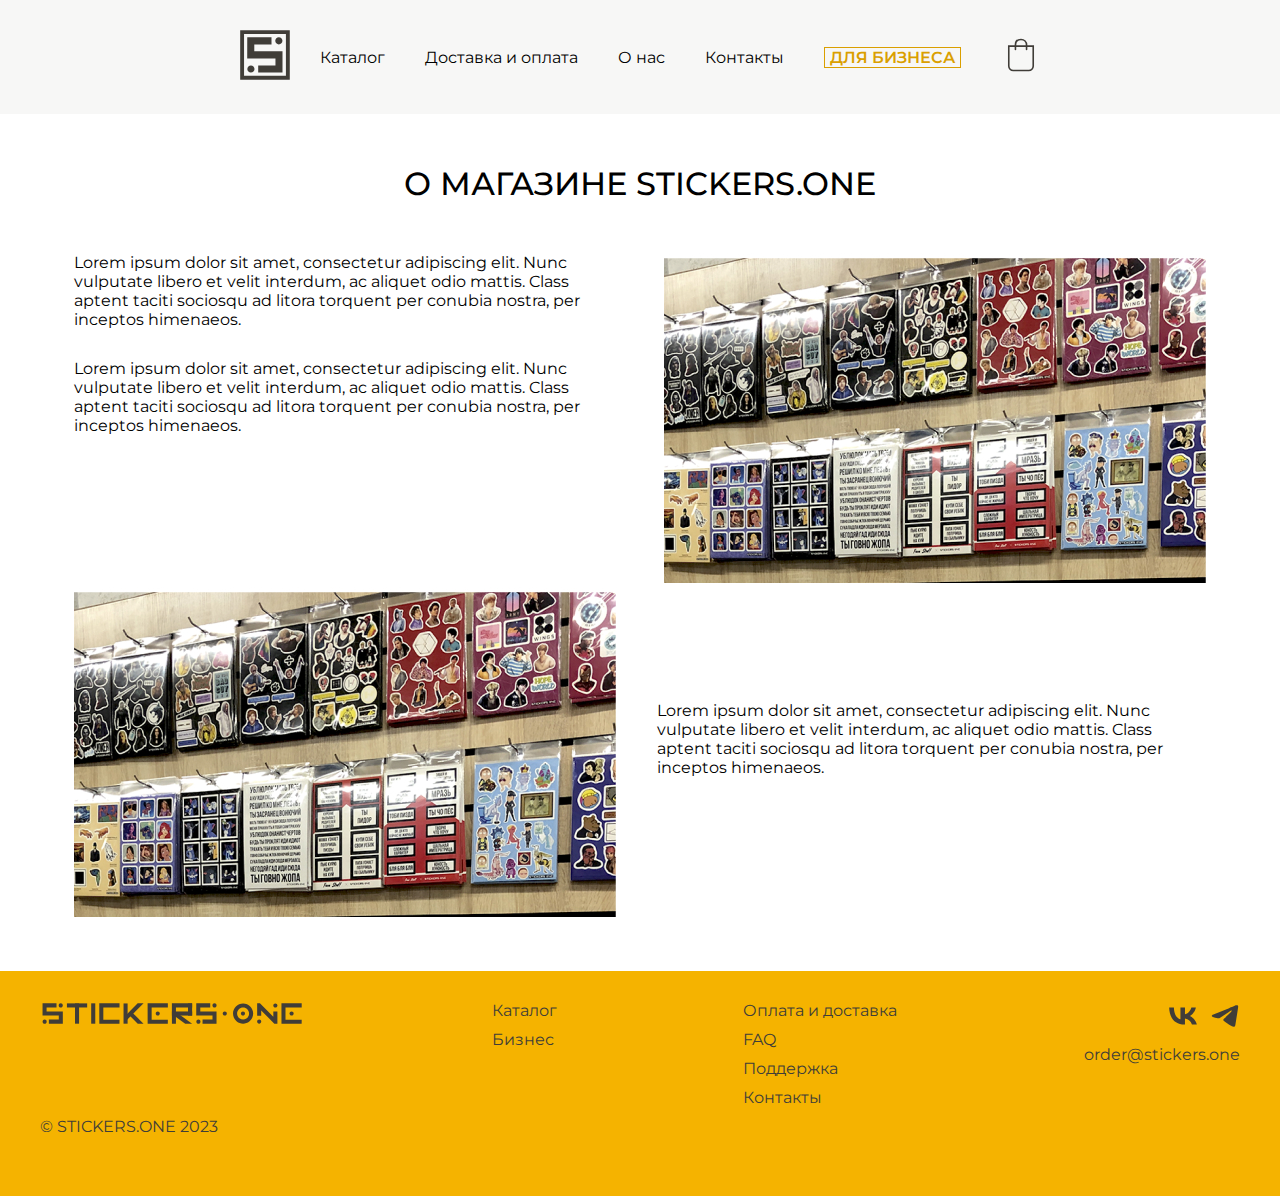
<file: about.html>
<!DOCTYPE html>
<html lang="ru">

<head>
    <meta charset="UTF-8">
    <meta name="viewport" content="width=device-width, initial-scale=1.0">
    <link rel="preconnect" href="https://fonts.googleapis.com">
    <link rel="preconnect" href="https://fonts.gstatic.com" crossorigin>
    <link
        href="https://fonts.googleapis.com/css2?family=Inter:wght@400;700&family=Montserrat:wght@400;500;600&family=Roboto:wght@400;900&display=swap"
        rel="stylesheet">
    <link rel="stylesheet" href="main.css">
    <title>STICKERS ONE</title>
</head>

<body>
    <div class="wrapper">
        <header class="header">
            <div class="container">
                <div class="e">
                    <a class="menu__logo-link" href="index.html">
                        <img src="image/logo.svg.svg" alt="" class="menu__logo">
                    </a>
                    <ul class="menu__nav">
                        <li class="menu__list">
                            <a class="menu__link" href="#">Каталог</a>
                        </li>
                        <li class="menu__list">
                            <a class="menu__link" href="payment and delivery.html">Доставка и оплата</a>
                        </li>
                        <li class="menu__list">
                            <a class="menu__link" href="about.html">О нас</a>
                        </li>
                        <li class="menu__list">
                            <a class="menu__link" href="contacts.html">Контакты</a>
                        </li>
                        <li class="menu__list">
                            <a class="menu__link border__link" href="#">ДЛЯ БИЗНЕСА</a>
                        </li>
                        <li class="menu__list">
                            <a class="menu__link" href="#">
                                <img src="image/Button - Shopping cart → SVG.svg" alt="" class="buy__btn">
                            </a>
                        </li>
                    </ul>
                    <button class="menu__btn">
                        <span></span>
                        <span></span>
                        <span></span>
                    </button>
                </div>
            </div>
        </header>
        <main class="main">
            <div class="container">
                <section class="about">
                    <h2 class="section__title">О МАГАЗИНЕ STICKERS.ONE</h2>
                    <div class="about-magazine1">
                        <div class="about-text1">
                            <p class="about-copy">Lorem ipsum dolor sit amet, consectetur adipiscing elit. Nunc
                                vulputate libero et velit interdum, ac aliquet odio mattis. Class aptent taciti sociosqu
                                ad litora torquent per conubia nostra, per inceptos himenaeos.</p>
                            <p class="about-copy">Lorem ipsum dolor sit amet, consectetur adipiscing elit. Nunc
                                vulputate libero et velit interdum, ac aliquet odio mattis. Class aptent taciti sociosqu
                                ad litora torquent per conubia nostra, per inceptos himenaeos.</p>
                        </div>
                        <div class="about-img">
                            <img src="image/about1.jpg" alt="" class="about-image">
                        </div>
                    </div>
                    <div class="about-magazine2">
                        <div class="about-img">
                            <img src="image/about1.jpg" alt="" class="about-image">
                        </div>
                        <div class="about-text2">
                            <p class="about-copy">Lorem ipsum dolor sit amet, consectetur adipiscing elit. Nunc
                                vulputate libero et velit interdum, ac aliquet odio mattis. Class aptent taciti sociosqu
                                ad litora torquent per conubia nostra, per inceptos himenaeos.</p>
                        </div>
                    </div>

                </section>
            </div>
        </main>
        <footer class="footer">
            <div class="container">
                <div class="footer__menu">
                    <ul class="footer__menu-nav">
                        <li class="footer__menu-list">
                            <a class="footer__link" href="#">
                                <img src="image/logo2.svg.svg" alt="" class="footer__logo">
                            </a>
                        </li>
                    </ul>
                    <ul class="footer__menu-nav none">
                        <li class="footer__menu-list">
                            <a class="footer__link" href="#">Каталог</a>
                        </li>
                        <li class="footer__menu-list">
                            <a class="footer__link" href="#">Бизнес</a>
                        </li>
                    </ul>
                    <ul class="footer__menu-nav none">
                        <li class="footer__menu-list">
                            <a class="footer__link" href="#">Оплата и доставка</a>
                        </li>
                        <li class="footer__menu-list">
                            <a class="footer__link" href="#">FAQ</a>
                        </li>
                        <li class="footer__menu-list">
                            <a class="footer__link" href="#">Поддержка</a>
                        </li>
                        <li class="footer__menu-list">
                            <a class="footer__link" href="#">Контакты</a>
                        </li>
                    </ul>
                    <ul class="footer__menu-nav">
                        <li class="footer__menu-list footer__menu-logo">
                            <a class="message-link" href="https://vk.com/" target="_blank">
                                <img class="footer-img" src="image/vk.svg.svg" alt="">
                            </a>
                            <a class="message-link" href="https://web.telegram.org/" target="_blank">
                                <img class="footer-img" src="image/tg.svg.svg" alt="">
                            </a>
                        </li>
                        <li class="footer__menu-list">
                            <a class="footer__link" href="#">order@stickers.one</a>
                        </li>
                    </ul>
                </div>
                <ul class="footer__menu-nav">
                    <li class="footer__menu-list">© STICKERS.ONE 2023</li>
                </ul>
            </div>
        </footer>
    </div>

    <script src="js/menu.js"></script>
</body>

</html>
</file>
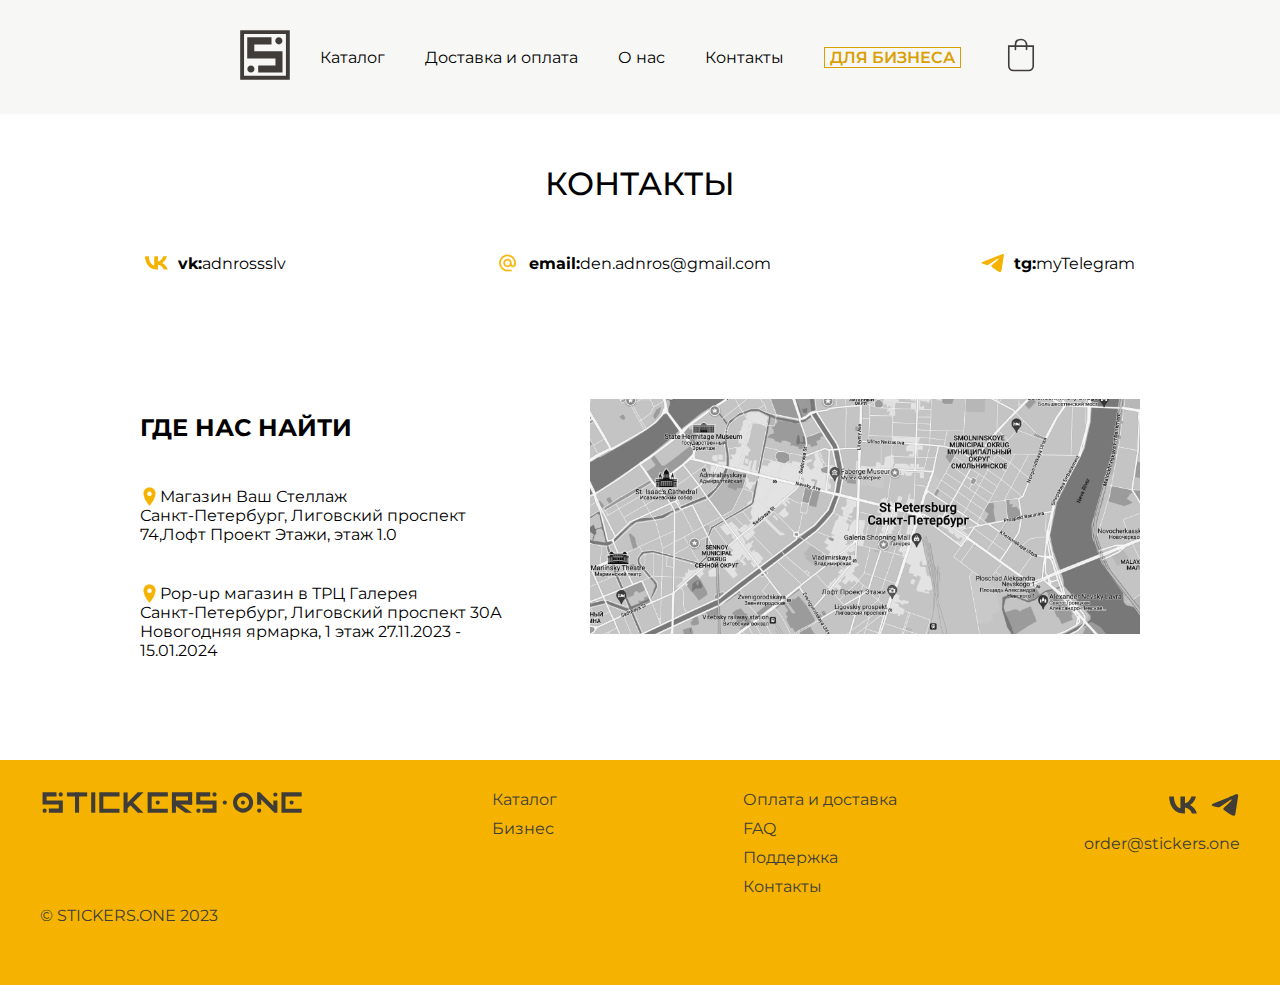
<file: contacts.html>
<!DOCTYPE html>
<html lang="ru">

<head>
    <meta charset="UTF-8">
    <meta name="viewport" content="width=device-width, initial-scale=1.0">
    <link rel="preconnect" href="https://fonts.googleapis.com">
    <link rel="preconnect" href="https://fonts.gstatic.com" crossorigin>
    <link
        href="https://fonts.googleapis.com/css2?family=Inter:wght@400;700&family=Montserrat:wght@400;500;600&family=Roboto:wght@400;900&display=swap"
        rel="stylesheet">
    <link rel="stylesheet" href="main.css">
    <title>STICKERS ONE</title>
</head>

<body>
    <div class="wrapper">
        <header class="header">
            <div class="container">
                <div class="e">
                    <a class="menu__logo-link" href="index.html">
                        <img src="image/logo.svg.svg" alt="" class="menu__logo">
                    </a>
                    <ul class="menu__nav">
                        <li class="menu__list">
                            <a class="menu__link" href="#">Каталог</a>
                        </li>
                        <li class="menu__list">
                            <a class="menu__link" href="payment and delivery.html">Доставка и оплата</a>
                        </li>
                        <li class="menu__list">
                            <a class="menu__link" href="about.html">О нас</a>
                        </li>
                        <li class="menu__list">
                            <a class="menu__link" href="contacts.html">Контакты</a>
                        </li>
                        <li class="menu__list">
                            <a class="menu__link border__link" href="#">ДЛЯ БИЗНЕСА</a>
                        </li>
                        <li class="menu__list">
                            <a class="menu__link" href="#">
                                <img src="image/Button - Shopping cart → SVG.svg" alt="" class="buy__btn">
                            </a>
                        </li>
                    </ul>
                    <button class="menu__btn">
                        <span></span>
                        <span></span>
                        <span></span>
                    </button>
                </div>
            </div>
        </header>
        <main class="main">
            <div class="container">
                <section class="contacts">
                    <h2 class="section__title">КОНТАКТЫ</h2>
                    <div class="name-adress">
                        <div class="name-adress-list">
                            <img class="name-adress-logo" src="image/vkcontacts.svg" alt="">
                            <a href="#" class="name-adress-link">
                                <p class="name-adress-text"><b>vk:</b>adnrossslv</p>
                            </a>
                        </div>
                        <div class="name-adress-list">
                            <img class="name-adress-logo" src="image/emaillogo.svg" alt="">
                            <a href="#" class="name-adress-link">
                                <p class="name-adress-text"><b>email:</b>den.adnros@gmail.com</p>
                            </a>
                        </div>
                        <div class="name-adress-list">
                            <img class="name-adress-logo" src="image/tgcontatcs.svg" alt="">
                            <a href="#" class="name-adress-link">
                                <p class="name-adress-text"><b>tg:</b>myTelegram</p>
                            </a>
                        </div>
                    </div>
                </section>
                <section class="map">
                    <ul class="map-item">
                        <li class="map-list">
                            <h2 class="map__title">ГДЕ НАС НАЙТИ</h2>
                            <p class="map-name1">Магазин Ваш Стеллаж</p>
                            <p class="map-text">Санкт-Петербург, Лиговский проспект 74,Лофт Проект Этажи, этаж 1.0</p>
                        </li>
                        <li class="map-list">
                            <p class="map-name2">Pop-up магазин в ТРЦ
                                Галерея</p>
                            <p class="map-text">Санкт-Петербург, Лиговский проспект 30А
                                Новогодняя ярмарка, 1 этаж
                                27.11.2023 - 15.01.2024</p>
                        </li>
                    </ul>
                    <img class="map-adress-logo" src="image/map-adress.jpg" alt="">
                </section>
            </div>
        </main>
        <footer class="footer">
            <div class="container">
                <div class="footer__menu">
                    <ul class="footer__menu-nav">
                        <li class="footer__menu-list">
                            <a class="footer__link" href="#">
                                <img src="image/logo2.svg.svg" alt="" class="footer__logo">
                            </a>
                        </li>
                    </ul>
                    <ul class="footer__menu-nav none">
                        <li class="footer__menu-list">
                            <a class="footer__link" href="#">Каталог</a>
                        </li>
                        <li class="footer__menu-list">
                            <a class="footer__link" href="#">Бизнес</a>
                        </li>
                    </ul>
                    <ul class="footer__menu-nav none">
                        <li class="footer__menu-list">
                            <a class="footer__link" href="#">Оплата и доставка</a>
                        </li>
                        <li class="footer__menu-list">
                            <a class="footer__link" href="#">FAQ</a>
                        </li>
                        <li class="footer__menu-list">
                            <a class="footer__link" href="#">Поддержка</a>
                        </li>
                        <li class="footer__menu-list">
                            <a class="footer__link" href="#">Контакты</a>
                        </li>
                    </ul>
                    <ul class="footer__menu-nav">
                        <li class="footer__menu-list footer__menu-logo">
                            <a class="message-link" href="https://vk.com/" target="_blank">
                                <img class="footer-img" src="image/vk.svg.svg" alt="">
                            </a>
                            <a class="message-link" href="https://web.telegram.org/" target="_blank">
                                <img class="footer-img" src="image/tg.svg.svg" alt="">
                            </a>
                        </li>
                        <li class="footer__menu-list">
                            <a class="footer__link" href="#">order@stickers.one</a>
                        </li>
                    </ul>
                </div>
                <ul class="footer__menu-nav">
                    <li class="footer__menu-list">© STICKERS.ONE 2023</li>
                </ul>
            </div>
        </footer>
    </div>

    <script src="js/menu.js"></script>
</body>

</html>
</file>
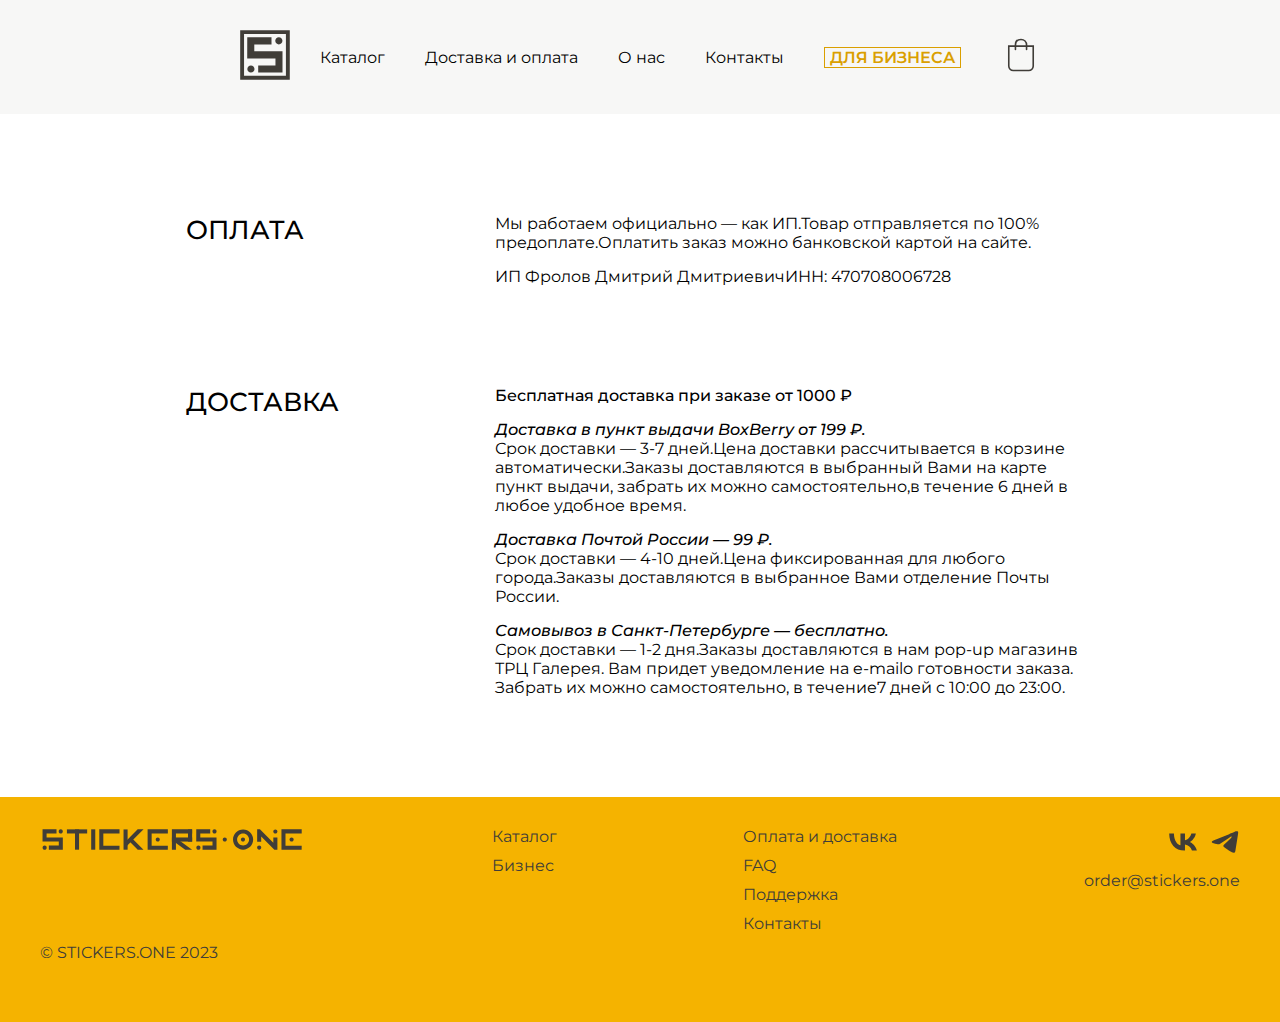
<file: payment and delivery.html>
<!DOCTYPE html>
<html lang="ru">

<head>
    <meta charset="UTF-8">
    <meta name="viewport" content="width=device-width, initial-scale=1.0">
    <link rel="preconnect" href="https://fonts.googleapis.com">
    <link rel="preconnect" href="https://fonts.gstatic.com" crossorigin>
    <link
        href="https://fonts.googleapis.com/css2?family=Inter:wght@400;700&family=Montserrat:wght@400;500;600&family=Roboto:wght@400;900&display=swap"
        rel="stylesheet">
    <link rel="stylesheet" href="main.css">
    <title>STICKERS ONE</title>
</head>

<body>
    <div class="wrapper">
        <header class="header">
            <div class="container">
                <div class="e">
                    <a class="menu__logo-link" href="index.html">
                        <img src="image/logo.svg.svg" alt="" class="menu__logo">
                    </a>
                    <ul class="menu__nav">
                        <li class="menu__list">
                            <a class="menu__link" href="#">Каталог</a>
                        </li>
                        <li class="menu__list">
                            <a class="menu__link" href="payment and delivery.html">Доставка и оплата</a>
                        </li>
                        <li class="menu__list">
                            <a class="menu__link" href="about.html">О нас</a>
                        </li>
                        <li class="menu__list">
                            <a class="menu__link" href="contacts.html">Контакты</a>
                        </li>
                        <li class="menu__list">
                            <a class="menu__link border__link" href="#">ДЛЯ БИЗНЕСА</a>
                        </li>
                        <li class="menu__list">
                            <a class="menu__link" href="#">
                                <img src="image/Button - Shopping cart → SVG.svg" alt="" class="buy__btn">
                            </a>
                        </li>
                    </ul>
                    <button class="menu__btn">
                        <span></span>
                        <span></span>
                        <span></span>
                    </button>
                </div>
            </div>
        </header>
        <main class="main">
            <div class="container">
                <section class="pay-delivery">
                    <div class="pay">
                        <h2 class="pay-delivery__title">ОПЛАТА</h2>
                        <div class="pay__delivery__text">
                            <p class="pay-delivery__t ">
                                Мы работаем официально — как ИП.Товар отправляется по 100% предоплате.Оплатить заказ
                                можно
                                банковской картой на сайте.
                            </p>
                            <p class="pay-delivery__t p">
                                ИП Фролов Дмитрий ДмитриевичИНН: 470708006728
                            </p>
                        </div>
                    </div>
                    <div class="delivery">
                        <h2 class="pay-delivery__title">ДОСТАВКА</h2>
                        <div class="pay__delivery__text">
                            <p class="pay-delivery__t bold">
                                Бесплатная доставка при заказе от 1000 ₽
                            </p>
                            <p class="pay-delivery__t i bold">Доставка в пункт выдачи BoxBerry от 199 ₽.</p>
                            <p class="pay-delivery__t ">
                                Срок доставки — 3-7 дней.Цена доставки рассчитывается в корзине автоматически.Заказы
                                доставляются в
                                выбранный Вами на карте пункт выдачи, забрать их можно самостоятельно,в течение 6 дней в
                                любое удобное время.</p>
                            <p class="pay-delivery__t i bold">Доставка Почтой России — 99 ₽.</p>
                            <p class="pay-delivery__t">
                                Срок доставки — 4-10 дней.Цена
                                фиксированная для любого
                                города.Заказы доставляются в выбранное Вами отделение Почты России.
                            </p>
                            <p class="pay-delivery__t i bold">Самовывоз в Санкт-Петербурге — бесплатно.</p>
                            <p class="pay-delivery__t">
                                Срок доставки — 1-2 дня.Заказы доставляются в нам pop-up магазинв ТРЦ Галерея. Вам
                                придет уведомление на e-mailо готовности заказа.
                                Забрать их можно самостоятельно, в течение7 дней с 10:00 до 23:00.
                            </p>
                            </p>
                        </div>
                    </div>
                </section>
            </div>
        </main>
        <footer class="footer">
            <div class="container">
                <div class="footer__menu">
                    <ul class="footer__menu-nav">
                        <li class="footer__menu-list">
                            <a class="footer__link" href="#">
                                <img src="image/logo2.svg.svg" alt="" class="footer__logo">
                            </a>
                        </li>
                    </ul>
                    <ul class="footer__menu-nav none">
                        <li class="footer__menu-list">
                            <a class="footer__link" href="#">Каталог</a>
                        </li>
                        <li class="footer__menu-list">
                            <a class="footer__link" href="#">Бизнес</a>
                        </li>
                    </ul>
                    <ul class="footer__menu-nav none">
                        <li class="footer__menu-list">
                            <a class="footer__link" href="#">Оплата и доставка</a>
                        </li>
                        <li class="footer__menu-list">
                            <a class="footer__link" href="#">FAQ</a>
                        </li>
                        <li class="footer__menu-list">
                            <a class="footer__link" href="#">Поддержка</a>
                        </li>
                        <li class="footer__menu-list">
                            <a class="footer__link" href="#">Контакты</a>
                        </li>
                    </ul>
                    <ul class="footer__menu-nav">
                        <li class="footer__menu-list footer__menu-logo">
                            <a class="message-link" href="https://vk.com/" target="_blank">
                                <img class="footer-img" src="image/vk.svg.svg" alt="">
                            </a>
                            <a class="message-link" href="https://web.telegram.org/" target="_blank">
                                <img class="footer-img" src="image/tg.svg.svg" alt="">
                            </a>
                        </li>
                        <li class="footer__menu-list">
                            <a class="footer__link" href="#">order@stickers.one</a>
                        </li>
                    </ul>
                </div>
                <ul class="footer__menu-nav">
                    <li class="footer__menu-list">© STICKERS.ONE 2023</li>
                </ul>
            </div>
        </footer>
    </div>

    <script src="js/menu.js"></script>
</body>

</html>
</file>
<file: main.css>
html {
    box-sizing: border-box;
}

*,
* ::after,
::before {
    box-sizing: inherit;
    margin: 0;
    padding: 0;
}

html,
body {
    height: 100%;
}

.container {
    max-width: 1220px;
    margin: 0 auto;
    padding: 0 10px;
}

body {
    color: #000;
    font-weight: 400;
    font-size: 16px;
    font-family: 'Montserrat', sans-serif;
    line-height: normal;
}

ul {
    list-style: none;
}

a {
    text-decoration: none;
    color: inherit;
}

.wrapper {
    min-height: 100%;
    /* чтобы сделать хедер и футер забитыми сверху и снизу*/
    display: flex;
    /* чтобы сделать хедер и футер забитыми сверху и снизу*/
    flex-direction: column;
    /* чтобы сделать хедер и футер забитыми сверху и снизу*/

}

.main {
    flex-grow: 1;
    /*для забива мэйна*/
}

/*header*/

.header {
    background-color: #F7F7F6;
    padding: 30px 0;
}

.e {
    display: flex;
    justify-content: center;
    gap: 30px;
}

.menu__logo {
    max-width: 50px;
    width: 100%;
}

.buy__btn {
    max-width: 40px;
    width: 100%;
}

.menu__nav {
    display: flex;
    gap: 40px;
    align-items: center;
}

.border__link {
    display: inline-block;
    color: #DA9F00;
    border: 1px solid #DA9F00;
    font-weight: 600;
    text-transform: uppercase;
    max-width: 140px;
    padding: 0 5px;
}

/*footer*/

.footer {
    color: #403D38;
    background-color: #F5B300;
    padding: 30px 0 50px;
}

.footer__menu {
    display: flex;
    justify-content: space-between;
    align-items: flex-start;
}

.footer__menu-logo {
    display: flex;
    justify-content: flex-end;
    align-items: center;
    gap: 12px;
}

.footer__menu-list {
    padding-bottom: 10px;
}


/*main*/

.ordering {
    padding: 30px 0;
}

.section__title {
    text-align: center;
    padding: 50px 30px;
    font-size: 32px;
    font-weight: 500;
    text-transform: uppercase;
}

.ordering__item {
    display: grid;
    align-items: center;
    grid-template-columns: repeat(7, 1fr);
}

.ordering__list {
    text-align: center;
}

.ordering-img {
    max-width: 50px;
    width: 100%;
    padding-bottom: 28px;
}

.ordering__line {
    max-width: 65px;
    width: 100%;
}

.stickers {
    display: grid;
    grid-template-columns: repeat(3, 1fr);
    grid-template-rows: repeat(3, 1fr);
    gap: 16px;
    padding: 90px 0 46px;
}

.stikers-list {
    max-height: 268px;
}

.stikers-list1 {
    max-width: 520px;
    max-height: 552px;
    grid-column-start: 1;
    grid-column-end: 2;
    grid-row-start: 1;
    grid-row-end: 3;
}

.stikers-list2 {
    grid-row-start: 3;
    grid-row-end: 4;
    max-width: 520px;
    max-height: 268px;
}

.stikersImg1 {
    width: 100%;
    height: 100%;
}

.stikersImg1,
.stikersImg2,
.stikers-img {
    border-radius: 30px;
    width: 100%;
    height: 100%;
}

.facts__stikers {
    display: flex;
    align-items: center;
    justify-content: space-around;
    padding-bottom: 70px;
}

.facts__list {
    display: flex;
    align-items: center;
    gap: 20px;
}

.facts-img {
    max-width: 90px;
    width: 100%;
}

.facts-text {
    max-width: 174px;
}

.facts-copy-text {
    text-align: center;
    max-width: 700px;
    margin: 0 auto;
    padding-bottom: 50px;
}


.message {
    background-color: #403D38;
}

.message__item {
    display: grid;
    grid-template-columns: repeat(4, 1fr);
    justify-items: center;
    gap: 30px;
    padding-bottom: 80px;
}

.message__list {
    text-align: center;
    max-width: 190px;
    width: 100%;
}

.ce {
    color: #fff;
}

.message-img {
    max-width: 50px;
    width: 100%;
    padding-bottom: 20px;
}

.vk-img {
    max-width: 70px;
    width: 100%;
}

.ozon-img {
    max-width: 120px;
    width: 100%;
}

.message-text {
    max-width: 130px;
    width: 100%;
    margin: 0 auto;
}

.vk {
    background: linear-gradient(0deg, #A2C5FF 0%, #A2C5FF 100%);
    padding: 80px 0;
    border-radius: 30px;
}

.tg {
    background: linear-gradient(0deg, #F5B300 0%, #F5B300 100%);
    padding: 80px 0;
    border-radius: 30px;
}

.oz {
    background: linear-gradient(0deg, #4058FF 0%, #4058FF 100%);
    padding: 80px 0;
    border-radius: 30px;
}

.z {
    background: linear-gradient(0deg, #F16C15 0%, #F16C15 100%);
    padding: 80px 0;
    border-radius: 30px;
}


/*ABOUT*/

.about {
    padding-bottom: 50px;
}

.about-magazine1 {
    display: flex;
    gap: 40px;
    justify-content: center;
    align-items: flex-start;
}

.about-magazine2 {
    display: flex;
    gap: 40px;
    justify-content: center;
    align-items: center;
}

.about-image {
    max-width: 550px;
    width: 100%;
}

.about-copy {
    max-width: 550px;
    padding-bottom: 30px;
}

/*payment and delivery*/

.pay-delivery {
    padding: 100px;
}

.pay,
.delivery {
    display: flex;
    justify-content: space-around;
}

.pay {
    padding-bottom: 100px;
}

.pay-delivery__title {
    max-width: 218px;
    width: 100%;
    font-size: 26px;
    font-weight: 500;
}

.pay-delivery__t {
    max-width: 600px;
}

.bold {
    font-weight: 500;
}

.p {
    padding-top: 15px;
}

.i {
    font-style: italic;
    padding-top: 15px;
}

/*контакты*/

.name-adress {
    display: flex;
    justify-content: space-around;
    align-items: center;
}

.name-adress-list {
    display: flex;
    align-items: center;
    gap: 10px;
}

.name-adress-logo {
    max-width: 23px;
    width: 100%;
}

.map {
    display: flex;
    justify-content: center;
    gap: 60px;
    align-items: center;
    padding: 100px 0;
}

.map-item {
    max-width: 390px;
}

.map-list {
    padding-top: 40px;
}

.map__title {
    padding-bottom: 45px;
}

.map-name1 {
    background-image: url(image/map.svg);
    background-size: contain;
    background-repeat: no-repeat;
    padding-left: 20px;
}

.map-name2 {
    background-image: url(image/map.svg);
    background-size: contain;
    background-repeat: no-repeat;
    padding-left: 20px;
}

.map-adress-logo {
    max-width: 550px;
    width: 100%;
}

.banner-logo {
    max-width: 1200px;
    max-height: 460px;
    width: 100%;
}


.menu__btn {
    margin-right: 10px;
    width: 30px;
    height: 20px;
    display: flex;
    flex-direction: column;
    justify-content: space-between;
    background-color: transparent;
    padding: 0;
    border: none;
    cursor: pointer;
    display: none;
}

.menu__btn>span {
    background-color: #000;
    height: 2px;
    width: 100%;
}


@media (max-width:920px) {
    .ordering__item {
        grid-template-columns: repeat(3, 1fr);
        grid-template-rows: repeat(2, 1fr);
    }

    .four {
        grid-column-start: 3;
        grid-row-start: 3;
    }

    .six {
        grid-column-start: 1;
        grid-row-start: 3;
    }

    .three {
        grid-column-start: 3;
        grid-row-start: 2;
        transform: rotate(90deg);
    }

    .five {
        grid-column-start: 2;
        grid-row-start: 3;
        transform: rotate(180deg);
    }

    .facts__stikers {
        flex-direction: column;
        gap: 20px;
    }

    .map {
        flex-direction: column;
        text-align: center;
    }

    .map-name1 {
        background-position: 21%;
    }

    .map-name2 {
        background-position: 12%;
    }
}

@media (max-width:720px) {

    .menu__btn {
        display: flex;
    }

    .menu__btn {
        position: relative;
        z-index: 10;
    }

    .menu__nav {
        position: absolute;
        z-index: 5;
        background-color: #F9FAFB;
        top: 0;
        right: 0;
        left: 0;
        bottom: 0;
        padding-top: 80px;
        height: 65vh;
        transform: translateY(-100%);
        transition: transform .3s ease;
        flex-direction: column;
        gap: 10px;
    }

    .menu__nav.menu__nav--active {
        transform: translateY(0%);
    }

    .e {
        justify-content: space-between;
        align-items: center;
    }

    .menu__logo-link {
        z-index: 6;
    }

    .none {
        display: none;
    }

    .pay,
    .delivery {
        flex-direction: column;
        align-items: center;
    }

    .pay-delivery__title {
        padding-bottom: 15px;
    }

    .name-adress {
        flex-direction: column;
        gap: 15px;
    }
}

@media (max-width:580px) {
    .about-magazine1 {
        flex-direction: column-reverse;
    }

    .about-magazine2 {
        flex-direction: column;
    }

    .pay,
    .delivery {
        align-items: flex-start;
    }

    .pay-delivery {
        padding: 100px 0;
    }
}

@media (max-width:435px) {
    .message__item {
        grid-template-columns: repeat(2, 1fr);
    }

    .footer__menu {
        flex-direction: column;
    }

    .footer__menu-logo {
        justify-content: flex-start;
    }

    .facts-img {
        max-width: 65px;
    }

    .section__title {
        font-size: 25px;
    }
}
</file>
